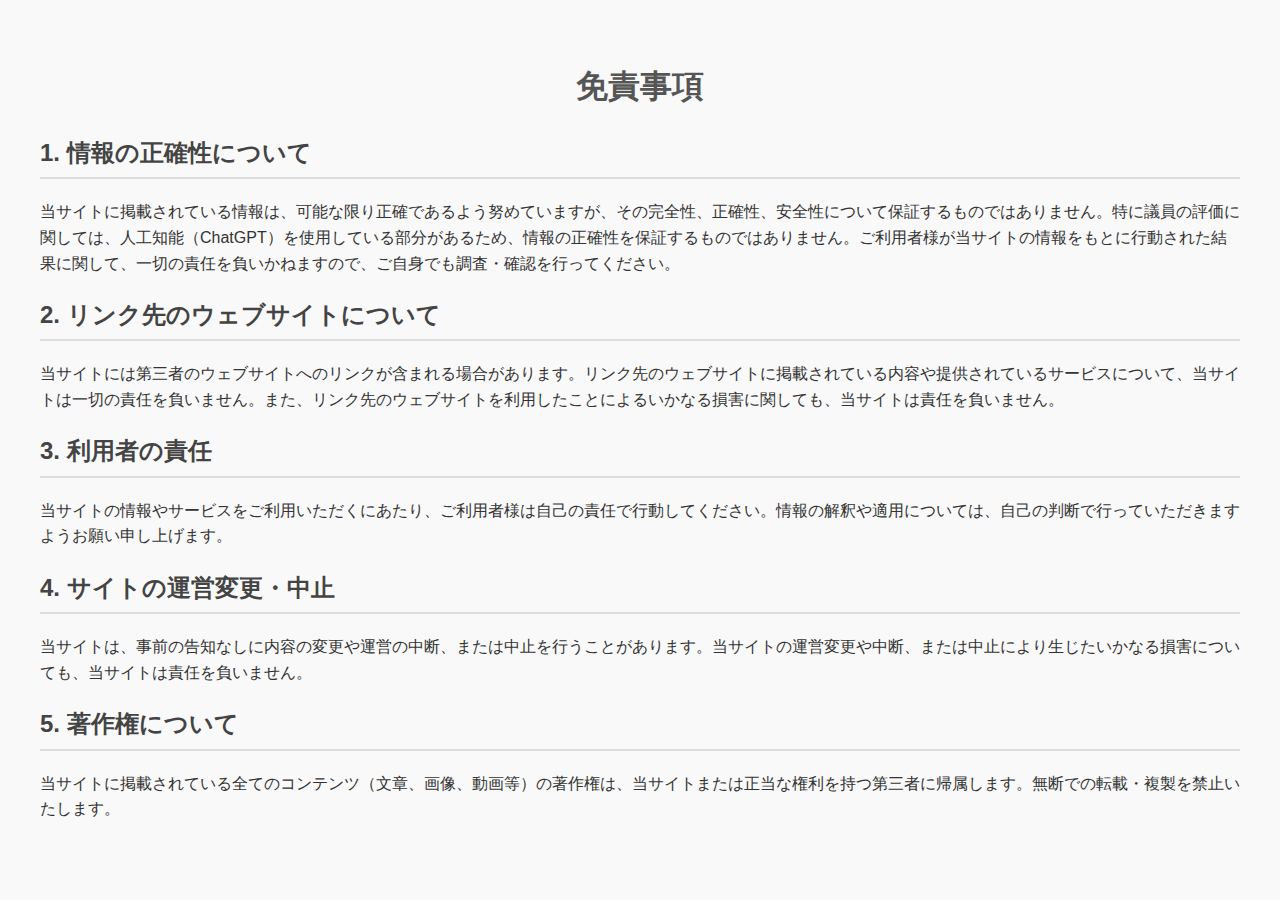
<file: menseki.html>
<!DOCTYPE html>
<html lang="ja">
<head>
    <meta charset="UTF-8">
    <meta name="viewport" content="width=device-width, initial-scale=1.0">
    <title>免責事項</title>
    <style>
        body {
            font-family: Arial, sans-serif;
            line-height: 1.6;
            margin: 20px;
            padding: 20px;
            background-color: #f9f9f9;
            color: #333;
        }
        h1 {
            text-align: center;
            color: #555;
        }
        h2 {
            color: #444;
            border-bottom: 2px solid #ddd;
            padding-bottom: 5px;
        }
        p {
            margin: 10px 0;
        }
        ul {
            margin: 10px 0;
            padding-left: 20px;
        }
        li {
            margin-bottom: 10px;
        }
    </style>
</head>
<body>

    <h1>免責事項</h1>

    <h2>1. 情報の正確性について</h2>
    <p>当サイトに掲載されている情報は、可能な限り正確であるよう努めていますが、その完全性、正確性、安全性について保証するものではありません。特に議員の評価に関しては、人工知能（ChatGPT）を使用している部分があるため、情報の正確性を保証するものではありません。ご利用者様が当サイトの情報をもとに行動された結果に関して、一切の責任を負いかねますので、ご自身でも調査・確認を行ってください。</p>

    <h2>2. リンク先のウェブサイトについて</h2>
    <p>当サイトには第三者のウェブサイトへのリンクが含まれる場合があります。リンク先のウェブサイトに掲載されている内容や提供されているサービスについて、当サイトは一切の責任を負いません。また、リンク先のウェブサイトを利用したことによるいかなる損害に関しても、当サイトは責任を負いません。</p>

    <h2>3. 利用者の責任</h2>
    <p>当サイトの情報やサービスをご利用いただくにあたり、ご利用者様は自己の責任で行動してください。情報の解釈や適用については、自己の判断で行っていただきますようお願い申し上げます。</p>

    <h2>4. サイトの運営変更・中止</h2>
    <p>当サイトは、事前の告知なしに内容の変更や運営の中断、または中止を行うことがあります。当サイトの運営変更や中断、または中止により生じたいかなる損害についても、当サイトは責任を負いません。</p>

    <h2>5. 著作権について</h2>
    <p>当サイトに掲載されている全てのコンテンツ（文章、画像、動画等）の著作権は、当サイトまたは正当な権利を持つ第三者に帰属します。無断での転載・複製を禁止いたします。</p>

</body>
</html>
</file>
